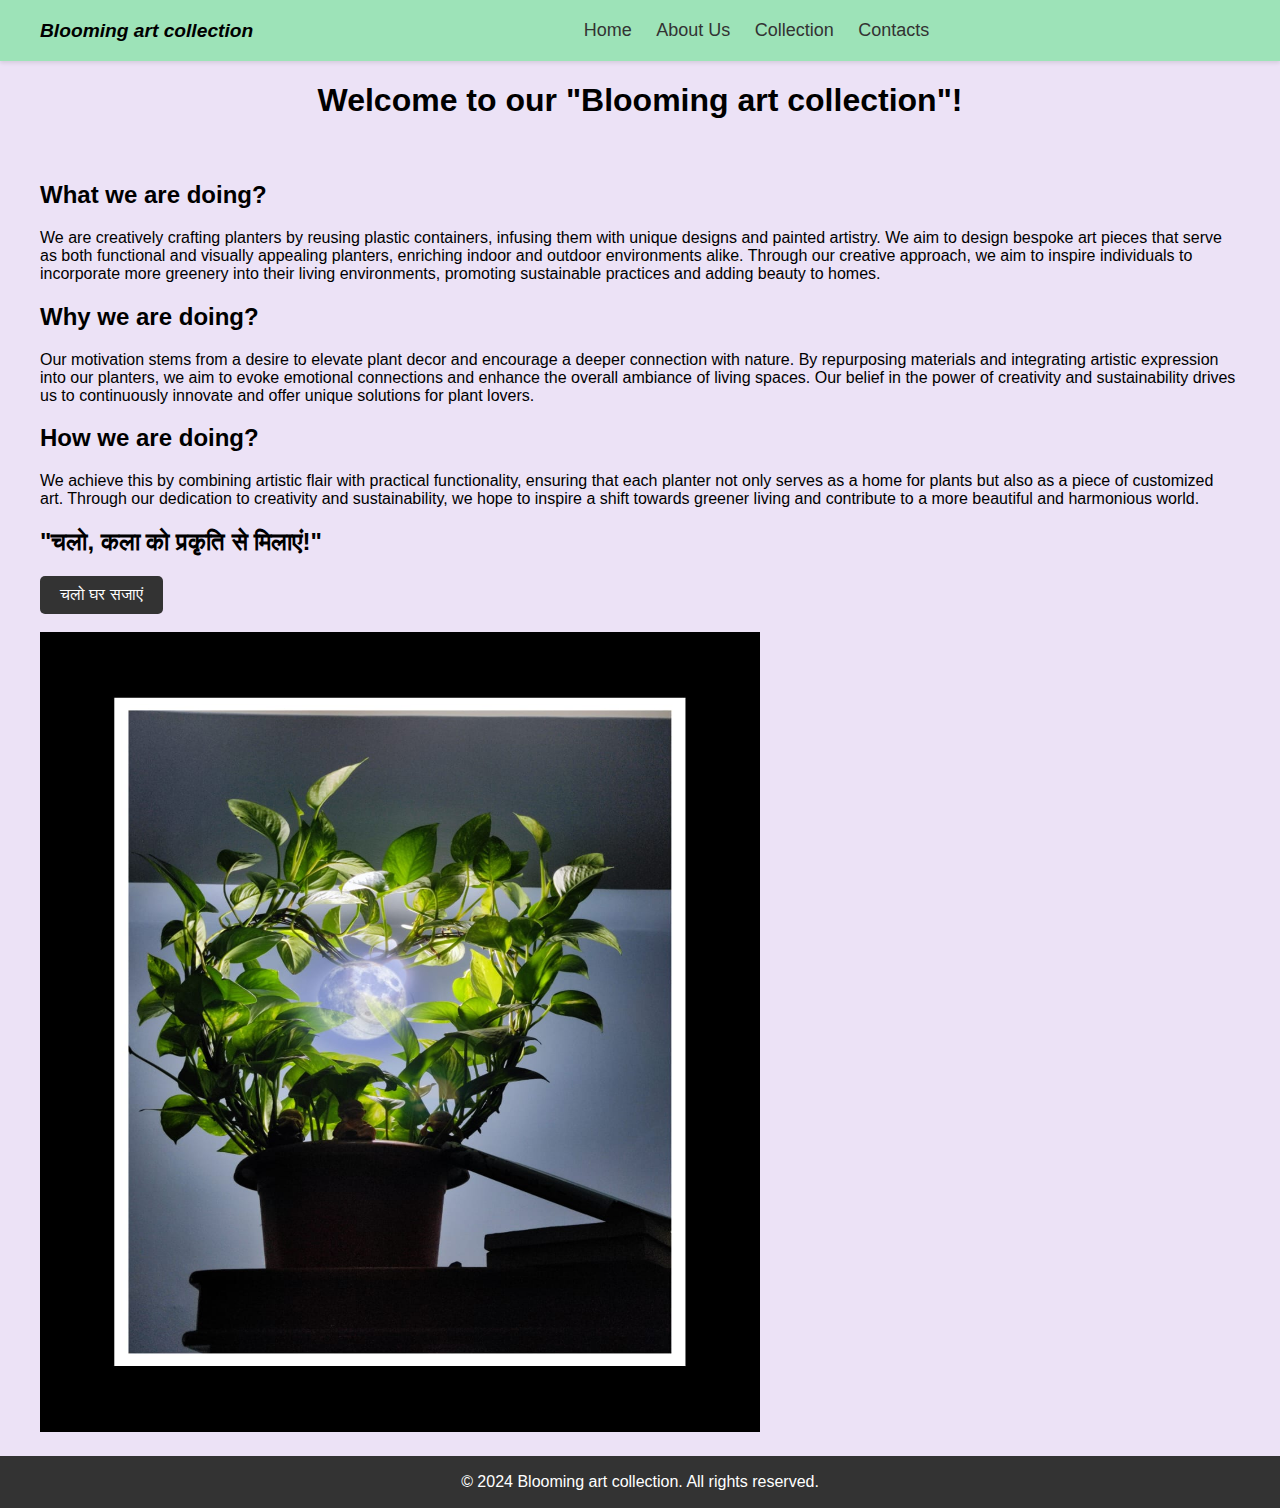
<file: index.html>
<!DOCTYPE html>
<html lang="en">
<head>
<meta charset="UTF-8">
<meta name="viewport" content="width=device-width, initial-scale=1.0">
<title>Blooming art collection</title>
<link rel="stylesheet" href="styles.css">
</head>
<body>
    <header>
        <div class="container">
          <nav>
            <ul>
              <li class="indexname">Blooming art collection</li>
              <li><a href="index.html">Home</a></li>
              <li><a href="index.html">About Us</a></li>
              <li><a href="collection.html">Collection</a></li>
              <li><a href="contact.html">Contacts</a></li>
            </ul>
          </nav>
        </div>
      </header>
      <h1>Welcome to our "Blooming art collection"!</h1>
  <div class="container">
    <section id="home">
      <h2>What we are doing?</h2>
      <p>
        We are creatively crafting planters by reusing plastic containers, infusing them with unique designs and painted artistry. We aim to design bespoke art pieces that serve as both functional and visually appealing planters, enriching indoor and outdoor environments alike. Through our creative approach, we aim to inspire individuals to incorporate more greenery into their living environments, promoting sustainable practices and adding beauty to homes.</p>
      <h2>Why we are doing?</h2>
      <p>Our motivation stems from a desire to elevate plant decor and encourage a deeper connection with nature. By repurposing materials and integrating artistic expression into our planters, we aim to evoke emotional connections and enhance the overall ambiance of living spaces. Our belief in the power of creativity and sustainability drives us to continuously innovate and offer unique solutions for plant lovers.</p>
      <h2>How we are doing?</h2>
      <p>We achieve this by combining artistic flair with practical functionality, ensuring that each planter not only serves as a home for plants but also as a piece of customized art. Through our dedication to creativity and sustainability, we hope to inspire a shift towards greener living and contribute to a more beautiful and harmonious world.</p>
      
      <h2>"चलो, कला को प्रकृति से मिलाएं!"</h2>

      <a href="collection.html" class="btn">चलो घर सजाएं</a>
      <br>
    </section>
    <br>
<!--
    <section id="about">
      <h2>About Us</h2>
      
      <p>We endeavor to craft planters through innovative recycling of plastics, infusing each piece with unique designs and painted artistry. Our focus lies in creating customized artworks that serve as functional and aesthetically pleasing planters. Our creative approach aims to elevate indoor and outdoor plant decor, adding a touch of uniqueness and beauty to spaces.</p>

      <p>Through our customized and creatively designed planters, we aim to evoke emotional connections and inspire individuals to incorporate more greenery into their homes. Our emphasis on repurposing materials and artistic expression not only contributes to sustainable practices but also enhances the overall ambiance of living spaces.</p>

      <p>We believe that the fusion of art and functionality in our planters will not only beautify surroundings but also promote a deeper appreciation for nature and green living. Our mission is to encourage people to embrace plant life and bring a sense of joy and fulfillment to their living environments.</p>
    
    </section>

    <section id="plants">
      <h2>Plants</h2>
      <div class="gallery">
       Images of plants will be dynamically added here 
      </div>
    </section>

    <section id="planters">
      <h2>Planters</h2>
      <div class="gallery">
       Images of planters will be dynamically added here
      </div>
    </section>
  -->
    <img src="images/h.jpeg" alt="Item Image" id="itemImage" style="width: 60%; height: 800px;">
  </div>

  <footer>
    <p>&copy; 2024 Blooming art collection. All rights reserved.</p>
  </footer>
</body>
</html>
</file>
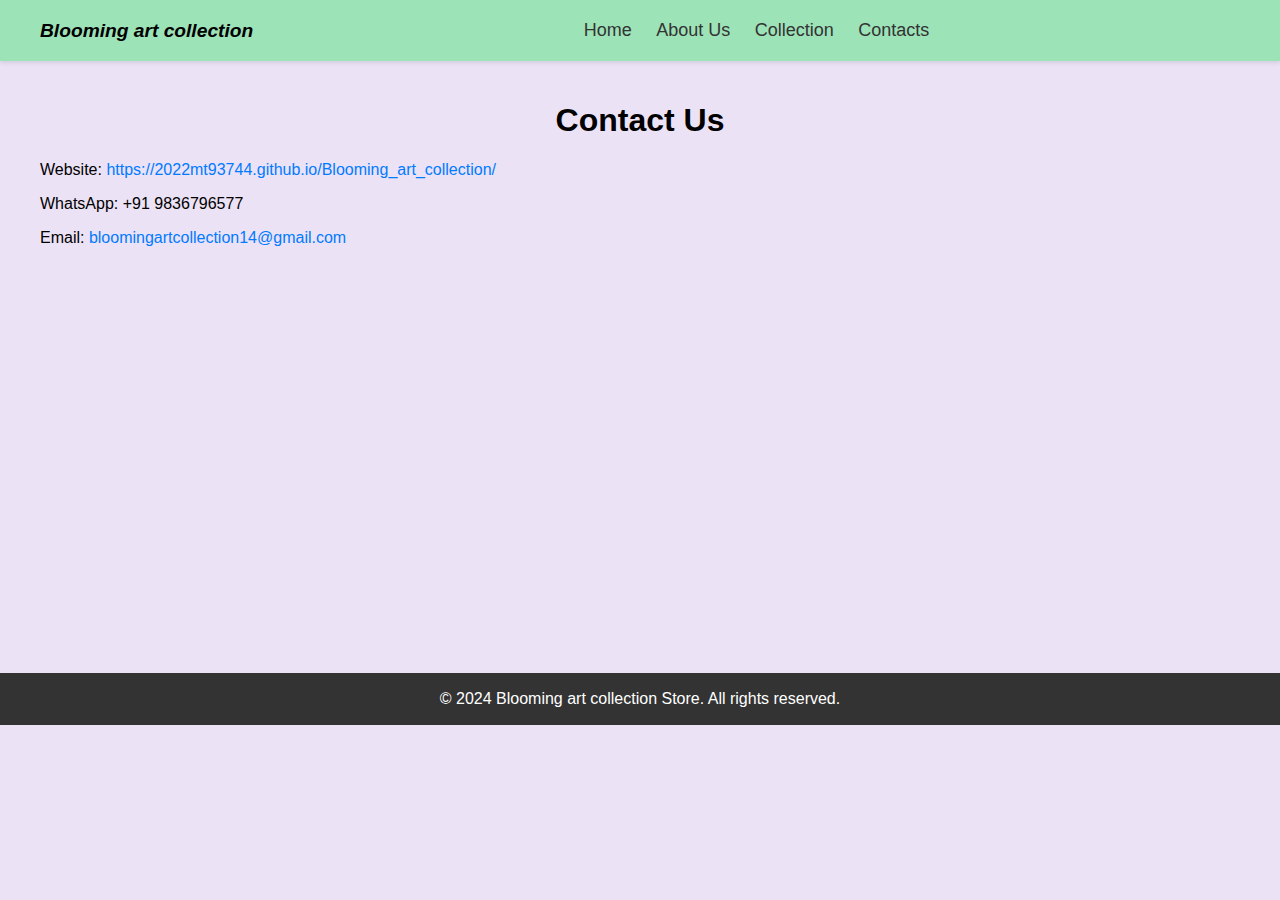
<file: contact.html>
<!DOCTYPE html>
<html lang="en">
<head>
<meta charset="UTF-8">
<meta name="viewport" content="width=device-width, initial-scale=1.0">
<title>Contact Us</title>
<link rel="stylesheet" href="styles.css">
</head>
<body>
    <header>
        <div class="container">
          <nav>
            <ul>
              <li class="indexname">Blooming art collection</li>
              <li><a href="index.html">Home</a></li>
              <li><a href="index.html">About Us</a></li>
              <li><a href="collection.html">Collection</a></li>
              <li><a href="contact.html">Contacts</a></li>
            </ul>
          </nav>
        </div>
      </header>

      <div class="container">
        <h1>Contact Us</h1>
        <div class="contact-info">
          <p>Website: <a href="https://2022mt93744.github.io/Blooming_art_collection/" target="_blank">https://2022mt93744.github.io/Blooming_art_collection/</a></p>
          <p>WhatsApp: +91 9836796577</p>
          <p>Email: <a href="bloomingartcollection14@gmail.com">bloomingartcollection14@gmail.com</a></p>
        </div>
      </div>
<br>

<br>
<br>
<br>
<br>
<br>
<br>
<br>
<br>
<br>
<br>
<br>
<br>
<br>
<br>
<br>
<br>
<br>
<br>
<br>
<br>
<br>

</body>

<footer>
  <p>&copy; 2024 Blooming art collection Store. All rights reserved.</p>
</footer>
  
</html>
</file>
<file: styles.css>
header {
  background-color: #9de3b8;
  box-shadow: 0 2px 4px rgba(0, 0, 0, 0.1);
}

header h1 {
  margin: 0;
  font-size: 12px;
  color: #333333;
  text-align: center;
  padding: 20px 0;
}

nav {
  text-align: center;
  margin-top: 0px;
}

nav ul {
  list-style-type: none;
  margin: 0;
  padding: 0;
}

nav ul li {
  display: inline-block;
  margin-right: 20px;
}

nav ul li:last-child {
  margin-right: 0;
}

nav ul li a {
  text-decoration: none;
  color: #333333;
  font-size: 18px;
  transition: color 0.3s ease;
}

nav ul li a:hover {
  color: #007bff;
}


/*//////////////////////////////////////////////////////////////*/
body {
    font-family: Arial, sans-serif;
    margin: 0;
    padding: 0;
    background-color: #ece2f6;
  }
  
  .container {
    max-width: 1200px;
    margin: 0 auto;
    padding: 20px;
    
  }
  
  h1 {
    text-align: center;
  }
  
  .gallery {
    display: grid;
    grid-template-columns: repeat(auto-fit, minmax(250px, 1fr));
    grid-gap: 20px;
  }
  
  .card {
    border: 1px solid #ccc;
    padding: 10px;
    text-align: center;
  }
  
  .card img {
    max-width: 100%;
    height: auto;
  }
  
  .card h2 {
    margin-top: 10px;
  }
  
  .card p {
    font-weight: bold;
  }
  
  button {
    background-color: #4CAF50;
    color: white;
    padding: 10px 20px;
    border: none;
    cursor: pointer;
  }
  
  button:hover {
    background-color: #45a049;
  }
  
  
  .item-details {
    background-color: #e1dedb;
    border-radius: 8px;
    box-shadow: 0 2px 4px rgba(0, 0, 0, 0.1);
    padding: 20px;
    margin-bottom: 10px;
  }

  .item-details h1 {
    font-size: 24px;
    color: #333;
    margin-bottom: 10px;
  }

  .item-details h2 {
    font-size: 20px;
    color: #333;
    margin-bottom: 5px;
  }

  .item-details p {
    font-size: 16px;
    color: #555;
  }

  .item-image {
    margin-bottom: 20px;
  }

  .item-image img {
    max-width: 100%;
    height: auto;
    border-radius: 8px;
    box-shadow: 0 2px 4px rgba(0, 0, 0, 0.1);
  }
  /* Footer Styles */
  footer {
    background-color: #333;
    color: #fff;
    text-align: center;
    padding: 1px 0;
    flex-shrink: 0; /* Prevent footer from shrinking */
    position:relative; /* Fix footer position */
    bottom: 0;
    left: 0;
    width: 100%;
  }

/* Button Styles */
.btn {
  display: inline-block;
  padding: 10px 20px;
  background-color: #333;
  color: #fff;
  text-decoration: none;
  border-radius: 5px;
  transition: background-color 0.3s ease;
}

.btn:hover {
  background-color: #555;
}

.contact-info {
  margin-top: 20px;
}

.contact-info p {
  margin-bottom: 10px;
}

.contact-info a {
  color: #007bff;
  text-decoration: none;
}

.indexname {
  font-style: italic;
  font-size: larger;
  float: left;
  font-weight: bold;
}
</file>
